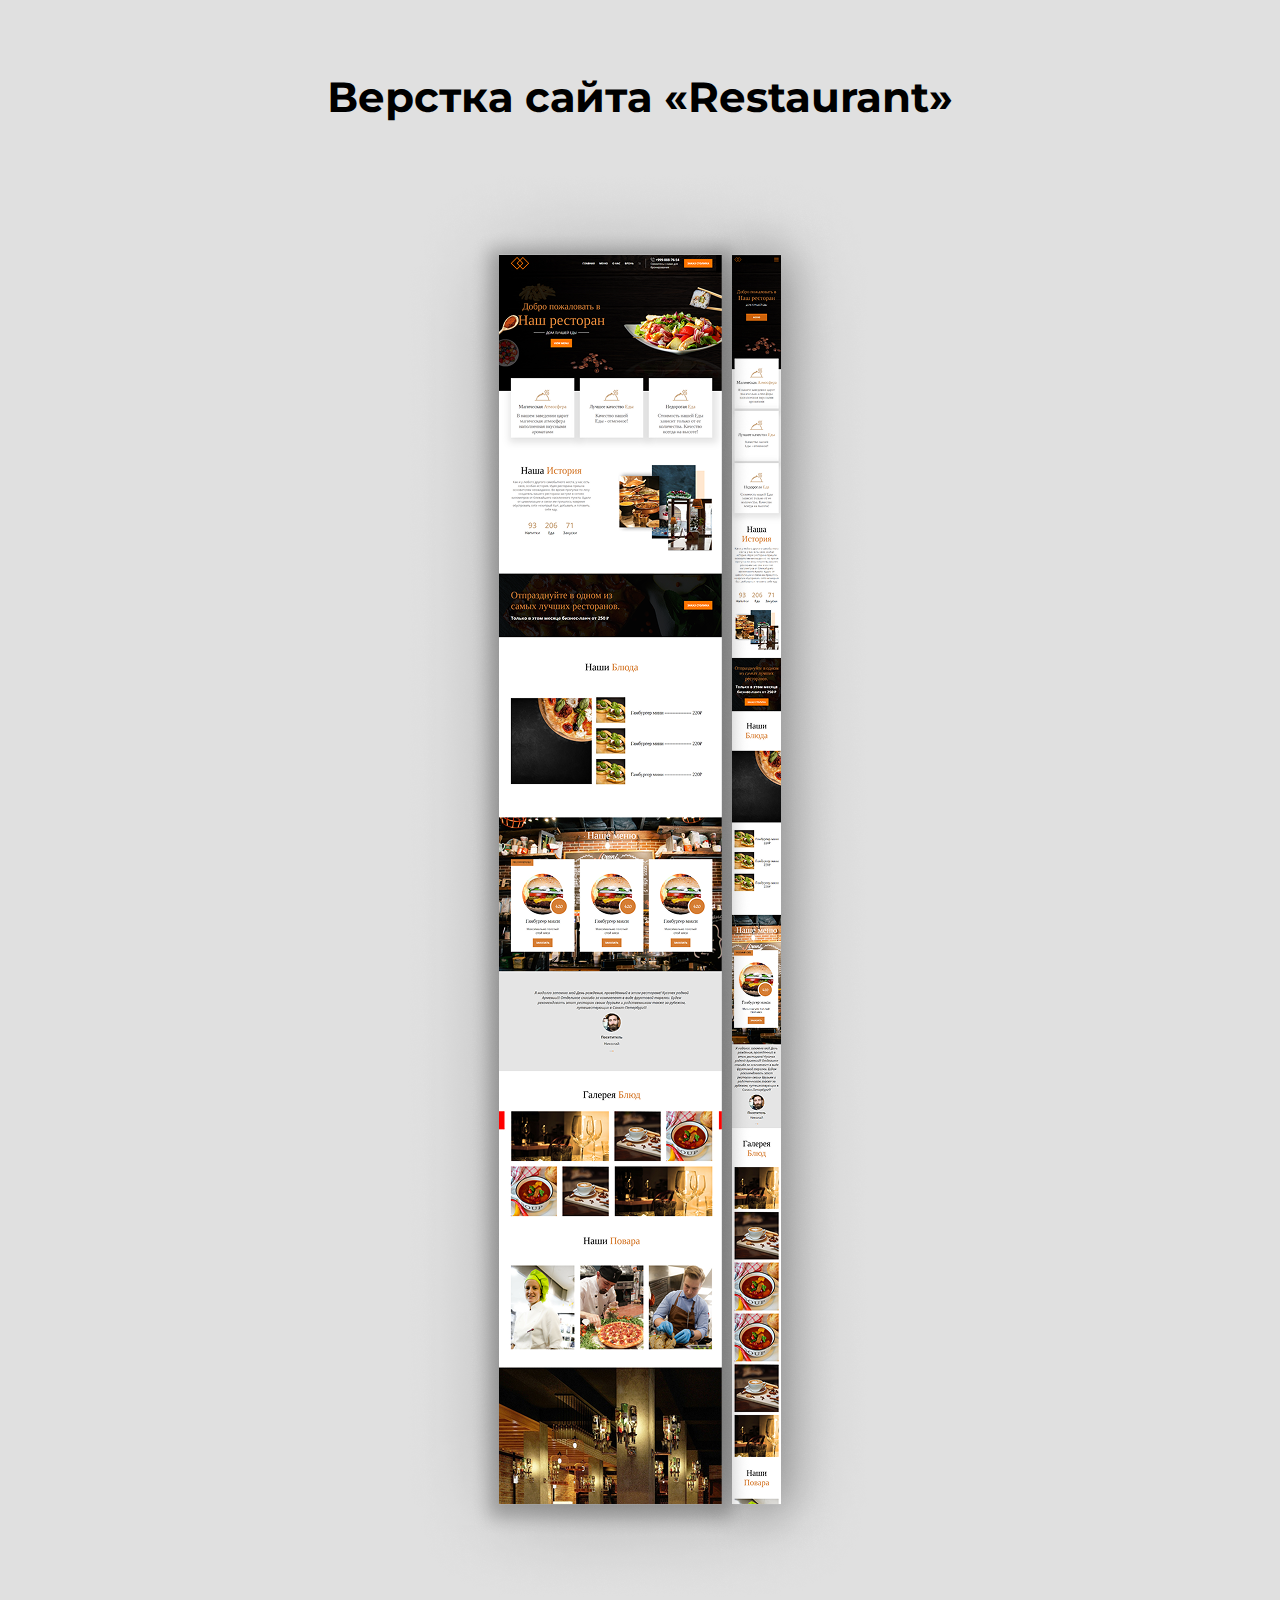
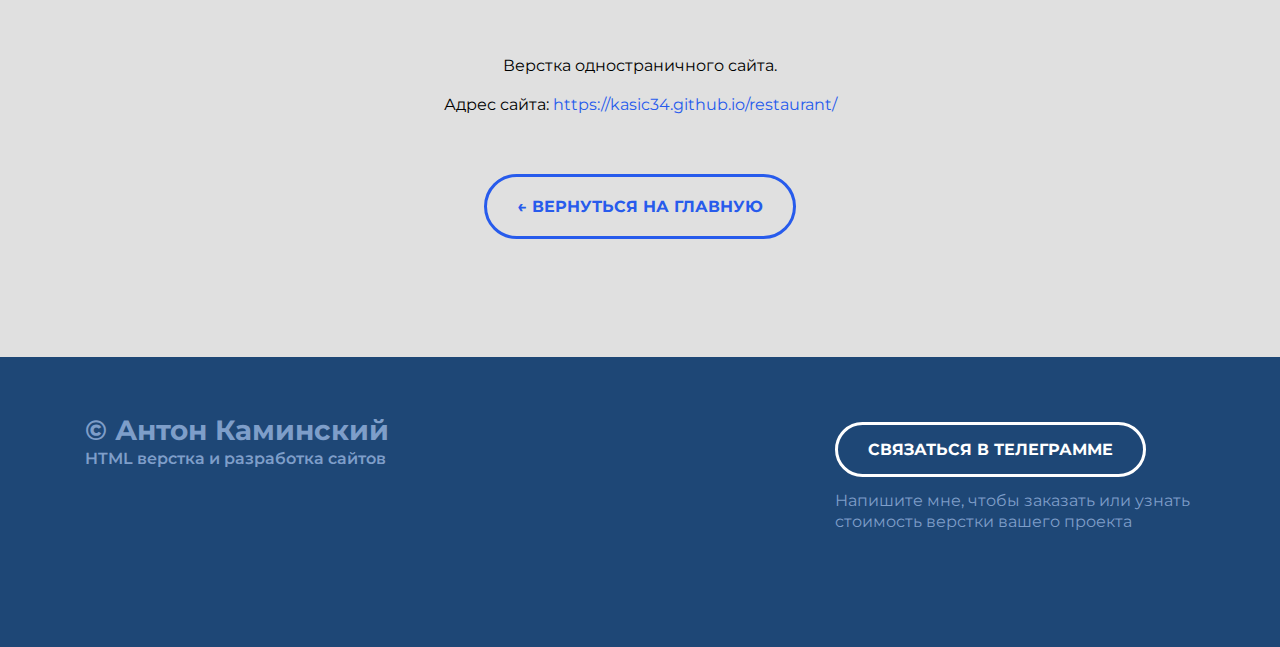
<file: pages/word-twe.html>
<!DOCTYPE html>
<html lang="en">
<head>
    <meta charset="UTF-8">
    <meta name="viewport" content="width=device-width, initial-scale=1.0">
    <title>First job</title>
    
    <link rel="icon" type="image/x-icon" sizes="32x32" href="./../img/favicons/favicons.svg">
    <link rel="apple-touch-icon" sizes="180x180" href="./../img/favicons/faviconsapp.png">

    <link rel="stylesheet" href="./../css/main.css">

    <link rel="preconnect" href="https://fonts.googleapis.com">
    <link rel="preconnect" href="https://fonts.gstatic.com" crossorigin>
    <link href="https://fonts.googleapis.com/css2?family=Montserrat:ital,wght@0,100..900;1,100..900&display=swap" rel="stylesheet">
</head>
<body>
    <header class="header-word">
        <div class="container">
             <h1 class="header-title-word header-title-word2">Верстка сайта «Restaurant»</h1>
        </div>
    </header>
    
    <main>
        <section class="section-word">
            <div class="container">
                <div class="section-word-contant">
                    <img 
                        class="word-img" 
                        src="./../img/portfolio/word 2/word2.png"
                        srcset="./../img/portfolio/word 2/word2@2x.png 2x"
                        alt="restaurant"
                    >
                    <p class="section-word-text">Верстка одностраничного сайта.</p>
                    <p class="section-word-link">Адрес сайта: <a href="https://kasic34.github.io/restaurant/">https://kasic34.github.io/restaurant/</a></p>
                    <div class="section-button">
                        <a href="./../index.html" class="section-word-button">← ВЕРНУТЬСЯ НА ГЛАВНУЮ</a>
                    </div>
                </div>
            </div>
        </section>
    </main>

    <footer class="footer"> 
        <div class="container">
            <div class="footer-flex">
                <div class="footer-title">
                    <h2 class="footer-name">© Антон Каминский</h2>
                    <p class="footer-dasc">HTML верстка и разработка сайтов</p>
                </div>
                <div class="footer-left">
                    <a href="https://t.me/Kasic22" class="footer-button">Связаться в телеграмме</a>
                    <p class="footer-text">Напишите мне, чтобы заказать или узнать стоимость верстки вашего проекта</p>
                </div>
            </div>
        </div>
    </footer>
</body>
</html>
</file>
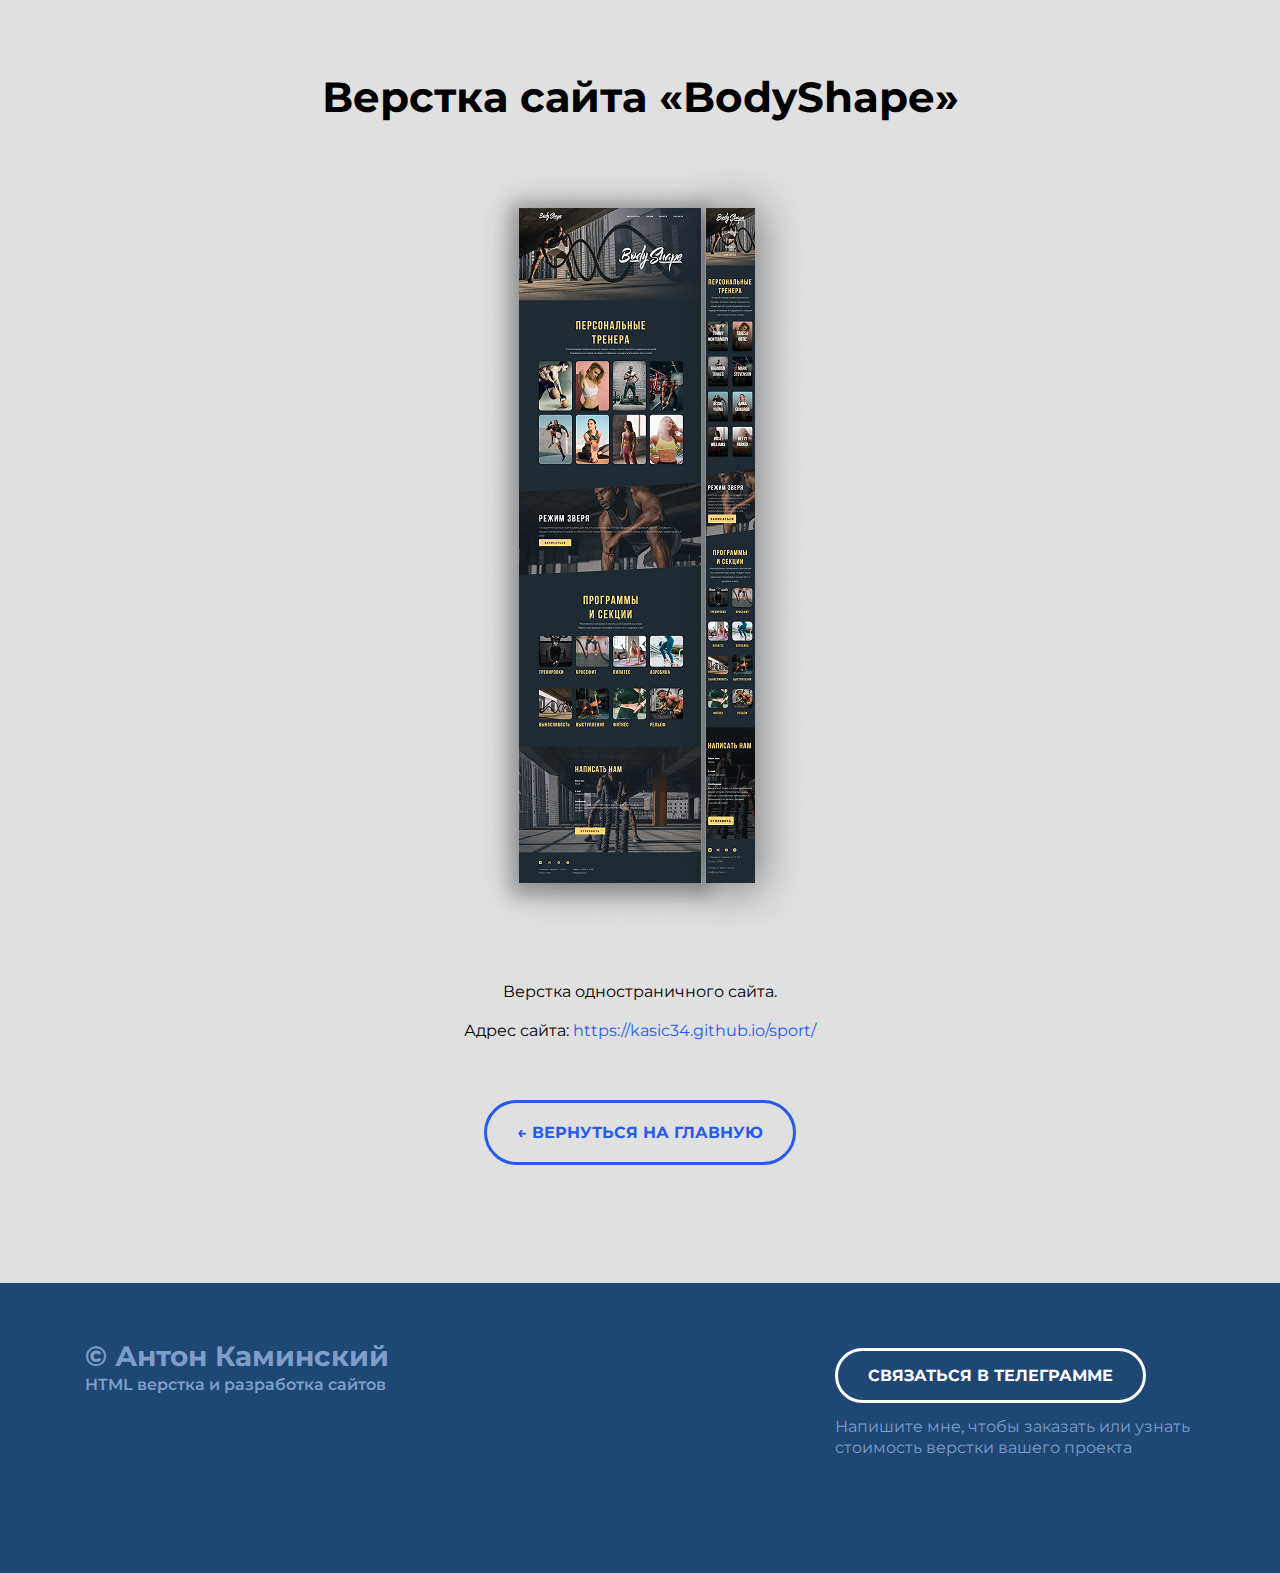
<file: pages/word1.html>
<!DOCTYPE html>
<html lang="en">
<head>
    <meta charset="UTF-8">
    <meta name="viewport" content="width=device-width, initial-scale=1.0">
    <title>First job</title>
    
    <link rel="icon" type="image/x-icon" sizes="32x32" href="./../img/favicons/favicons.svg">
    <link rel="apple-touch-icon" sizes="180x180" href="./../img/favicons/faviconsapp.png">

    <link rel="stylesheet" href="./../css/main.css">

    <link rel="preconnect" href="https://fonts.googleapis.com">
    <link rel="preconnect" href="https://fonts.gstatic.com" crossorigin>
    <link href="https://fonts.googleapis.com/css2?family=Montserrat:ital,wght@0,100..900;1,100..900&display=swap" rel="stylesheet">
</head>
<body>
    <header class="header-word">
        <div class="container">
             <h1 class="header-title-word">Верстка сайта «BodyShape»</h1>
        </div>
    </header>
    
    <main>
        <section class="section-word">
            <div class="container">
                <div class="section-word-contant">
                    <img 
                        class="word-img" 
                        src="./../img/portfolio/word1/Group1.png"
                        srcset="./../img/portfolio/word1/Group1@2x.png 2x"
                        alt="BodyShape"
                    >
                    <p class="section-word-text">Верстка одностраничного сайта.</p>
                    <p class="section-word-link">Адрес сайта: <a href="https://kasic34.github.io/sport/">https://kasic34.github.io/sport/</a></p>
                    <div class="section-button">
                        <a href="./../index.html" class="section-word-button">← ВЕРНУТЬСЯ НА ГЛАВНУЮ</a>
                    </div>
                </div>
            </div>
        </section>
    </main>

    <footer class="footer"> 
        <div class="container">
            <div class="footer-flex">
                <div class="footer-title">
                    <h2 class="footer-name">© Антон Каминский</h2>
                    <p class="footer-dasc">HTML верстка и разработка сайтов</p>
                </div>
                <div class="footer-left">
                    <a href="https://t.me/Kasic22" class="footer-button">Связаться в телеграмме</a>
                    <p class="footer-text">Напишите мне, чтобы заказать или узнать стоимость верстки вашего проекта</p>
                </div>
            </div>
        </div>
    </footer>
</body>
</html>
</file>
<file: css/main.css>
@import "./base/base.css";
@import "./base/reset.css";

/* blocks */
@import "./blocks/header.css";
@import "./blocks/section.css";
@import "./blocks/footer.css";
</file>
